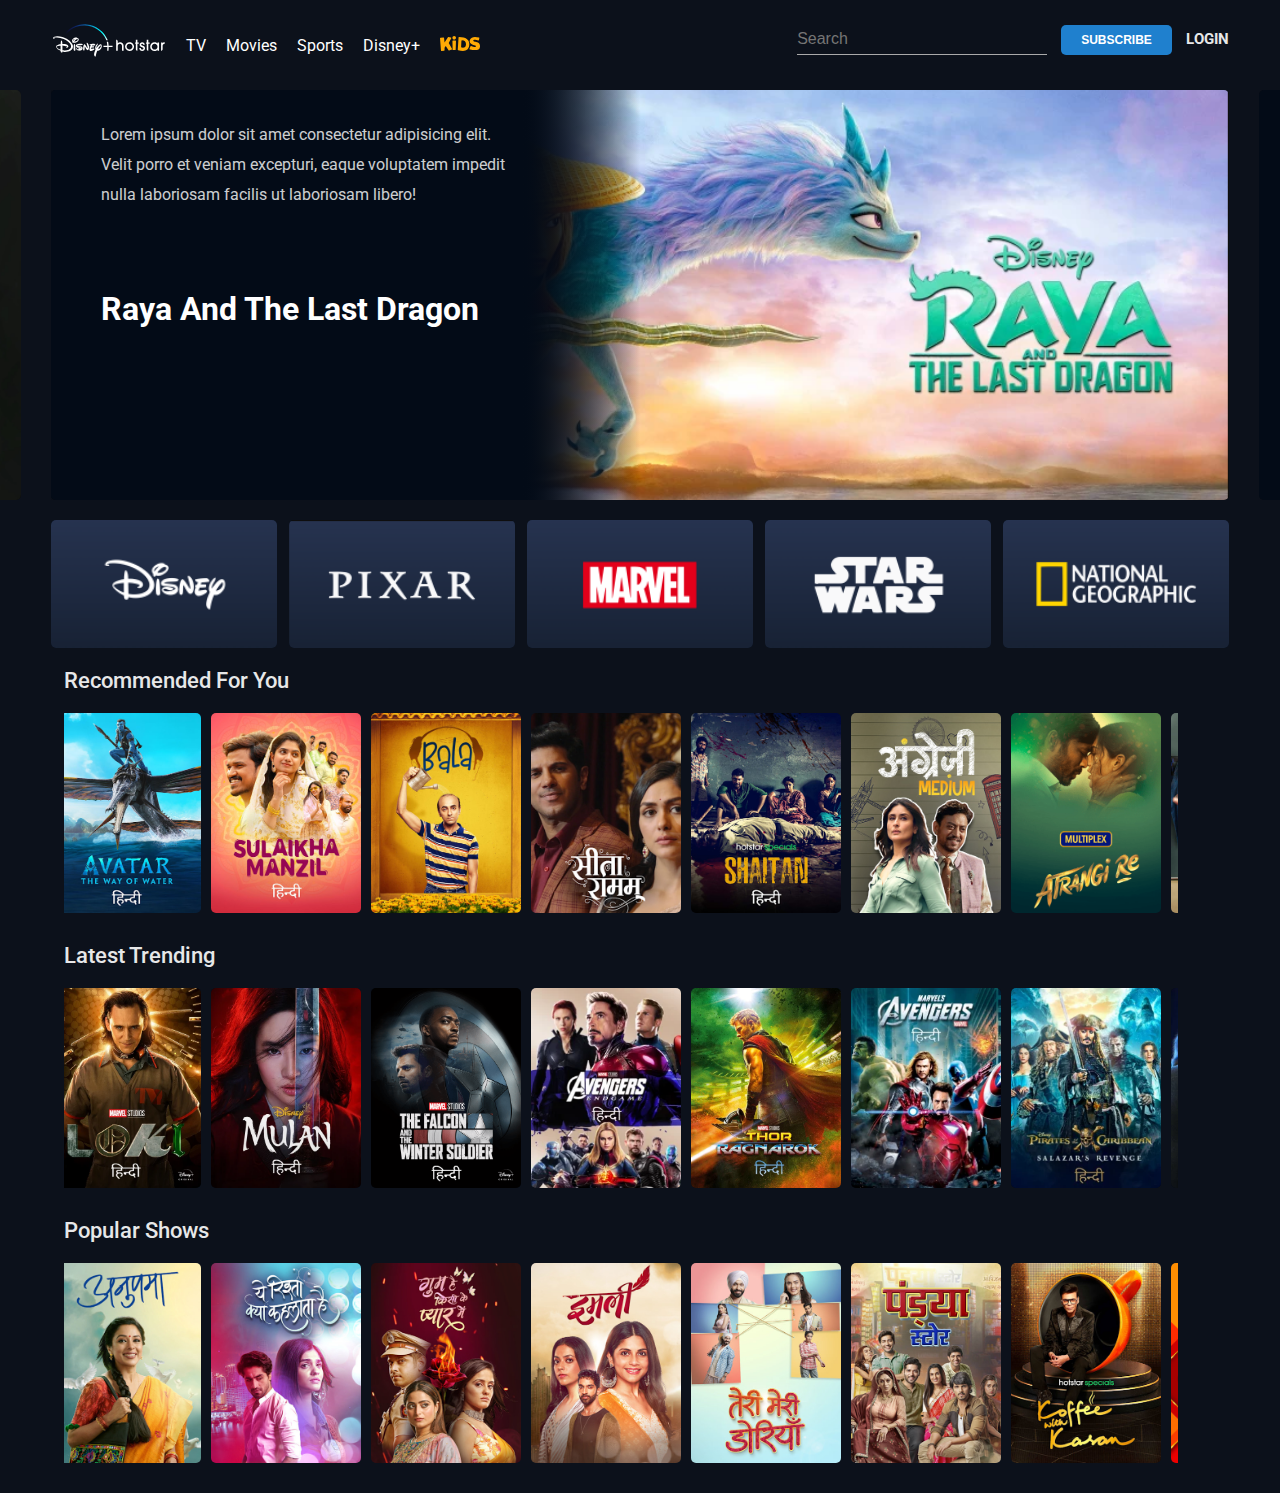
<file: Disney+Hotstar/index.html>
<!DOCTYPE html>
<html lang="en">

<head>
    <meta charset="UTF-8">
    <meta http-equiv="X-UA-Compatible" content="IE=edge">
    <meta name="viewport" content="width=device-width, initial-scale=1.0">
    <title>Disney+ Hotstar</title>
    <link rel="stylesheet" href="style.css">
    <link rel="icon" type="image/png" href="img/logo.png">
</head>

<body>

    <!-- nav bar start -->
    <div class="navbar">
        <img src="img/disney-hotstar-logo-dark.svg" alt="" class="brand-logo">
        <ul class="nav-links">
            <li class="nav-items"><a href="#">TV</a></li>
            <li class="nav-items"><a href="#">Movies</a></li>
            <li class="nav-items"><a href="#">Sports</a></li>
            <li class="nav-items"><a href="#">Disney+</a></li>
            <li class="nav-items"><a href="#"><img src="img/kids.svg" alt="" class="kids-icon"></a></li>
        </ul>

        <div class="right-container">
            <input type="text" placeholder="search" class="search-box">
            <button class="sub-btn">Subscribe</button>
            <a href="#" class="login-link">Login</a>
        </div>
    </div>
    <!-- nav bar end -->

    <!-- carousel section start -->
    <div class="carousel-container">
        <div class="carousel">
            <div class="slider">
                <div class="slider-content">
                    <!-- <h1 class="movie-title">Rudra: The Edge of Darkness</h1>
                    <p class="movie-desc">Lorem ipsum dolor sit amet consectetur adipisicing elit. Vitae et vel repellat
                        ipsa animi sit dicta molestiae! Impedit, laboriosam quaerat.</p> -->
                </div>
                <!-- <img src="img/slider 1.PNG.webp" alt=""> -->
            </div>
        </div>
    </div>
    <!-- carousel section end -->


    <!-- video card start -->
    <div class="video-card-container">
        <!-- video card start -->
        <div class="video-card">
            <img src="img/disney.PNG" alt="" class="video-card-image">
            <video src="clip/disney.mp4" class="card-video"></video>
        </div>
        <!-- video card end -->
        <!-- video card start -->
        <div class="video-card">
            <img src="img/pixar.PNG" alt="" class="video-card-image">
            <video src="clip/pixar.mp4" class="card-video"></video>
        </div>
        <!-- video card end -->
        <!-- video card start -->
        <div class="video-card">
            <img src="img/marvel.PNG" alt="" class="video-card-image">
            <video src="clip/marvel.mp4" class="card-video"></video>
        </div>
        <!-- video card end -->
        <!-- video card start -->
        <div class="video-card">
            <img src="img/star-wars.PNG" alt="" class="video-card-image">
            <video src="clip/star-war.mp4" class="card-video"></video>
        </div>
        <!-- video card end -->
        <!-- video card start -->
        <div class="video-card">
            <img src="img/geographic.PNG" alt="" class="video-card-image">
            <video src="clip/geographic.mp4" class="card-video"></video>
        </div>
        <!-- video card end -->
    </div>
    <!-- video card end -->


    <h1 class="title">recommended for you</h1>
    <div class="movies-list">
        <button class="pre-btn"><img src="img/pre.png" alt=""></button>
    <button class="nxt-btn"><img src="img/nxt.png" alt=""></button>
    <div class="card-container">
        <div class="card">
            <img src="img/poster 13.jpeg" alt="" class="card-img">
            <div class="card-body">
                <h2 class="name">Loki</h2>
                <h6 class="desc">Lorem ipsum dolor sit amet consectetur adipisicing elit. Dolorum, esse.</h6>
                <button class="watchlist-btn">add to watchlist</button>
            </div>
        </div>
        <div class="card">
            <img src="img/poster 14.jpeg" alt="" class="card-img">
            <div class="card-body">
                <h2 class="name">Mulan</h2>
                <h6 class="desc">Lorem ipsum dolor sit amet consectetur adipisicing elit. Dolorum, esse.</h6>
                <button class="watchlist-btn">add to watchlist</button>
            </div>
        </div>
        <div class="card">
            <img src="img/poster 15.jpeg" alt="" class="card-img">
            <div class="card-body">
                <h2 class="name">The Falcon</h2>
                <h6 class="desc">Lorem ipsum dolor sit amet consectetur adipisicing elit. Dolorum, esse.</h6>
                <button class="watchlist-btn">add to watchlist</button>
            </div>
        </div>
        <div class="card">
            <img src="img/poster 16.jpeg" alt="" class="card-img">
            <div class="card-body">
                <h2 class="name">Avengers Endgame</h2>
                <h6 class="desc">Lorem ipsum dolor sit amet consectetur adipisicing elit. Dolorum, esse.</h6>
                <button class="watchlist-btn">add to watchlist</button>
            </div>
        </div>
        <div class="card">
            <img src="img/poster 17.jpeg" alt="" class="card-img">
            <div class="card-body">
                <h2 class="name">Thor Rangrok</h2>
                <h6 class="desc">Lorem ipsum dolor sit amet consectetur adipisicing elit. Dolorum, esse.</h6>
                <button class="watchlist-btn">add to watchlist</button>
            </div>
        </div>
        <div class="card">
            <img src="img/poster 18.jpeg" alt="" class="card-img">
            <div class="card-body">
                <h2 class="name">Avengers</h2>
                <h6 class="desc">Lorem ipsum dolor sit amet consectetur adipisicing elit. Dolorum, esse.</h6>
                <button class="watchlist-btn">add to watchlist</button>
            </div>
        </div>
        <div class="card">
            <img src="img/poster 19.png" alt="" class="card-img">
            <div class="card-body">
                <h2 class="name">Pirates Caribian</h2>
                <h6 class="desc">Lorem ipsum dolor sit amet consectetur adipisicing elit. Dolorum, esse.</h6>
                <button class="watchlist-btn">add to watchlist</button>
            </div>
        </div>
        <div class="card">
            <img src="img/poster 20.jpeg" alt="" class="card-img">
            <div class="card-body">
                <h2 class="name">Soul</h2>
                <h6 class="desc">Lorem ipsum dolor sit amet consectetur adipisicing elit. Dolorum, esse.</h6>
                <button class="watchlist-btn">add to watchlist</button>
            </div>
        </div>
        <div class="card">
            <img src="img/poster 21.jpeg" alt="" class="card-img">
            <div class="card-body">
                <h2 class="name">Raya</h2>
                <h6 class="desc">Lorem ipsum dolor sit amet consectetur adipisicing elit. Dolorum, esse.</h6>
                <button class="watchlist-btn">add to watchlist</button>
            </div>
        </div>
        <div class="card">
            <img src="img/poster 22.jpeg" alt="" class="card-img">
            <div class="card-body">
                <h2 class="name">Luca</h2>
                <h6 class="desc">Lorem ipsum dolor sit amet consectetur adipisicing elit. Dolorum, esse.</h6>
                <button class="watchlist-btn">add to watchlist</button>
            </div>
        </div>
        <div class="card">
            <img src="img/poster 23.jpeg" alt="" class="card-img">
            <div class="card-body">
                <h2 class="name">Movie Name</h2>
                <h6 class="desc">Lorem ipsum dolor sit amet consectetur adipisicing elit. Dolorum, esse.</h6>
                <button class="watchlist-btn">add to watchlist</button>
            </div>
        </div>
    </div>
    </div>
   

    <!-- movies/shows card start -->
    
    
    <!-- movies/shows card end -->


    <!-- Latest Trending Start  -->

    <h1 class="title">Latest Trending</h1>
    <div class="movies-list">
        <button class="pre-btn"><img src="img/pre.png" alt=""></button>
    <button class="nxt-btn"><img src="img/nxt.png" alt=""></button>
    <div class="card-container">
        <div class="card">
            <img src="img/poster 1.png" alt="" class="card-img">
            <div class="card-body">
                <h2 class="name">Loki</h2>
                <h6 class="desc">Lorem ipsum dolor sit amet consectetur adipisicing elit. Dolorum, esse.</h6>
                <button class="watchlist-btn">add to watchlist</button>
            </div>
        </div>
        <div class="card">
            <img src="img/poster 2.png" alt="" class="card-img">
            <div class="card-body">
                <h2 class="name">Mulan</h2>
                <h6 class="desc">Lorem ipsum dolor sit amet consectetur adipisicing elit. Dolorum, esse.</h6>
                <button class="watchlist-btn">add to watchlist</button>
            </div>
        </div>
        <div class="card">
            <img src="img/poster 3.png" alt="" class="card-img">
            <div class="card-body">
                <h2 class="name">The Falcon</h2>
                <h6 class="desc">Lorem ipsum dolor sit amet consectetur adipisicing elit. Dolorum, esse.</h6>
                <button class="watchlist-btn">add to watchlist</button>
            </div>
        </div>
        <div class="card">
            <img src="img/poster 4.png" alt="" class="card-img">
            <div class="card-body">
                <h2 class="name">Avengers Endgame</h2>
                <h6 class="desc">Lorem ipsum dolor sit amet consectetur adipisicing elit. Dolorum, esse.</h6>
                <button class="watchlist-btn">add to watchlist</button>
            </div>
        </div>
        <div class="card">
            <img src="img/poster 5.png" alt="" class="card-img">
            <div class="card-body">
                <h2 class="name">Thor Rangrok</h2>
                <h6 class="desc">Lorem ipsum dolor sit amet consectetur adipisicing elit. Dolorum, esse.</h6>
                <button class="watchlist-btn">add to watchlist</button>
            </div>
        </div>
        <div class="card">
            <img src="img/poster 6.png" alt="" class="card-img">
            <div class="card-body">
                <h2 class="name">Avengers</h2>
                <h6 class="desc">Lorem ipsum dolor sit amet consectetur adipisicing elit. Dolorum, esse.</h6>
                <button class="watchlist-btn">add to watchlist</button>
            </div>
        </div>
        <div class="card">
            <img src="img/poster 7.png" alt="" class="card-img">
            <div class="card-body">
                <h2 class="name">Pirates Caribian</h2>
                <h6 class="desc">Lorem ipsum dolor sit amet consectetur adipisicing elit. Dolorum, esse.</h6>
                <button class="watchlist-btn">add to watchlist</button>
            </div>
        </div>
        <div class="card">
            <img src="img/poster 8.png" alt="" class="card-img">
            <div class="card-body">
                <h2 class="name">Soul</h2>
                <h6 class="desc">Lorem ipsum dolor sit amet consectetur adipisicing elit. Dolorum, esse.</h6>
                <button class="watchlist-btn">add to watchlist</button>
            </div>
        </div>
        <div class="card">
            <img src="img/poster 9.png" alt="" class="card-img">
            <div class="card-body">
                <h2 class="name">Raya</h2>
                <h6 class="desc">Lorem ipsum dolor sit amet consectetur adipisicing elit. Dolorum, esse.</h6>
                <button class="watchlist-btn">add to watchlist</button>
            </div>
        </div>
        <div class="card">
            <img src="img/poster 10.png" alt="" class="card-img">
            <div class="card-body">
                <h2 class="name">Luca</h2>
                <h6 class="desc">Lorem ipsum dolor sit amet consectetur adipisicing elit. Dolorum, esse.</h6>
                <button class="watchlist-btn">add to watchlist</button>
            </div>
        </div>
        <div class="card">
            <img src="img/poster 11.png" alt="" class="card-img">
            <div class="card-body">
                <h2 class="name">Movie Name</h2>
                <h6 class="desc">Lorem ipsum dolor sit amet consectetur adipisicing elit. Dolorum, esse.</h6>
                <button class="watchlist-btn">add to watchlist</button>
            </div>
        </div>
        <div class="card">
            <img src="img/poster 12.png" alt="" class="card-img">
            <div class="card-body">
                <h2 class="name">Movie Name</h2>
                <h6 class="desc">Lorem ipsum dolor sit amet consectetur adipisicing elit. Dolorum, esse.</h6>
                <button class="watchlist-btn">add to watchlist</button>
            </div>
        </div>
        <div class="card">
            <img src="img/poster 1.png" alt="" class="card-img">
            <div class="card-body">
                <h2 class="name">Movie Name</h2>
                <h6 class="desc">Lorem ipsum dolor sit amet consectetur adipisicing elit. Dolorum, esse.</h6>
                <button class="watchlist-btn">add to watchlist</button>
            </div>
        </div>
    </div>
    </div>  
    

    <!-- Latest Trending End  -->

    <!-- Popular shows start  -->

    <h1 class="title">Popular Shows</h1>   
    <div class="movies-list">
        <button class="pre-btn"><img src="img/pre.png" alt=""></button>
    <button class="nxt-btn"><img src="img/nxt.png" alt=""></button>
    <div class="card-container">
        <div class="card">
            <img src="img/poster 24.jpeg" alt="" class="card-img">
            <div class="card-body">
                <h2 class="name">Loki</h2>
                <h6 class="desc">Lorem ipsum dolor sit amet consectetur adipisicing elit. Dolorum, esse.</h6>
                <button class="watchlist-btn">add to watchlist</button>
            </div>
        </div>
        <div class="card">
            <img src="img/poster 25.jpeg" alt="" class="card-img">
            <div class="card-body">
                <h2 class="name">Mulan</h2>
                <h6 class="desc">Lorem ipsum dolor sit amet consectetur adipisicing elit. Dolorum, esse.</h6>
                <button class="watchlist-btn">add to watchlist</button>
            </div>
        </div>
        <div class="card">
            <img src="img/poster 26.jpeg" alt="" class="card-img">
            <div class="card-body">
                <h2 class="name">The Falcon</h2>
                <h6 class="desc">Lorem ipsum dolor sit amet consectetur adipisicing elit. Dolorum, esse.</h6>
                <button class="watchlist-btn">add to watchlist</button>
            </div>
        </div>
        <div class="card">
            <img src="img/poster 27.jpeg" alt="" class="card-img">
            <div class="card-body">
                <h2 class="name">Avengers Endgame</h2>
                <h6 class="desc">Lorem ipsum dolor sit amet consectetur adipisicing elit. Dolorum, esse.</h6>
                <button class="watchlist-btn">add to watchlist</button>
            </div>
        </div>
        <div class="card">
            <img src="img/poster 28.jpeg" alt="" class="card-img">
            <div class="card-body">
                <h2 class="name">Thor Rangrok</h2>
                <h6 class="desc">Lorem ipsum dolor sit amet consectetur adipisicing elit. Dolorum, esse.</h6>
                <button class="watchlist-btn">add to watchlist</button>
            </div>
        </div>
        <div class="card">
            <img src="img/poster 29.jpeg" alt="" class="card-img">
            <div class="card-body">
                <h2 class="name">Avengers</h2>
                <h6 class="desc">Lorem ipsum dolor sit amet consectetur adipisicing elit. Dolorum, esse.</h6>
                <button class="watchlist-btn">add to watchlist</button>
            </div>
        </div>
        <div class="card">
            <img src="img/poster 30.jpeg" alt="" class="card-img">
            <div class="card-body">
                <h2 class="name">Pirates Caribian</h2>
                <h6 class="desc">Lorem ipsum dolor sit amet consectetur adipisicing elit. Dolorum, esse.</h6>
                <button class="watchlist-btn">add to watchlist</button>
            </div>
        </div>
        <div class="card">
            <img src="img/poster 31.jpeg" alt="" class="card-img">
            <div class="card-body">
                <h2 class="name">Soul</h2>
                <h6 class="desc">Lorem ipsum dolor sit amet consectetur adipisicing elit. Dolorum, esse.</h6>
                <button class="watchlist-btn">add to watchlist</button>
            </div>
        </div>
        <div class="card">
            <img src="img/poster 32.jpeg" alt="" class="card-img">
            <div class="card-body">
                <h2 class="name">Raya</h2>
                <h6 class="desc">Lorem ipsum dolor sit amet consectetur adipisicing elit. Dolorum, esse.</h6>
                <button class="watchlist-btn">add to watchlist</button>
            </div>
        </div>
        <div class="card">
            <img src="img/poster 33.jpeg" alt="" class="card-img">
            <div class="card-body">
                <h2 class="name">Luca</h2>
                <h6 class="desc">Lorem ipsum dolor sit amet consectetur adipisicing elit. Dolorum, esse.</h6>
                <button class="watchlist-btn">add to watchlist</button>
            </div>
        </div>
        <div class="card">
            <img src="img/poster 34.jpeg" alt="" class="card-img">
            <div class="card-body">
                <h2 class="name">Movie Name</h2>
                <h6 class="desc">Lorem ipsum dolor sit amet consectetur adipisicing elit. Dolorum, esse.</h6>
                <button class="watchlist-btn">add to watchlist</button>
            </div>
        </div>
        <div class="card">
            <img src="img/poster 35.jpeg" alt="" class="card-img">
            <div class="card-body">
                <h2 class="name">Movie Name</h2>
                <h6 class="desc">Lorem ipsum dolor sit amet consectetur adipisicing elit. Dolorum, esse.</h6>
                <button class="watchlist-btn">add to watchlist</button>
            </div>
        </div>
        <div class="card">
            <img src="img/poster 36.jpeg" alt="" class="card-img">
            <div class="card-body">
                <h2 class="name">Movie Name</h2>
                <h6 class="desc">Lorem ipsum dolor sit amet consectetur adipisicing elit. Dolorum, esse.</h6>
                <button class="watchlist-btn">add to watchlist</button>
            </div>
        </div>
    </div>
    </div>

    <!---- js file-->
    <script src="slider-data.js"></script>
    <script src="app.js"></script>

</body>

</html>
</file>
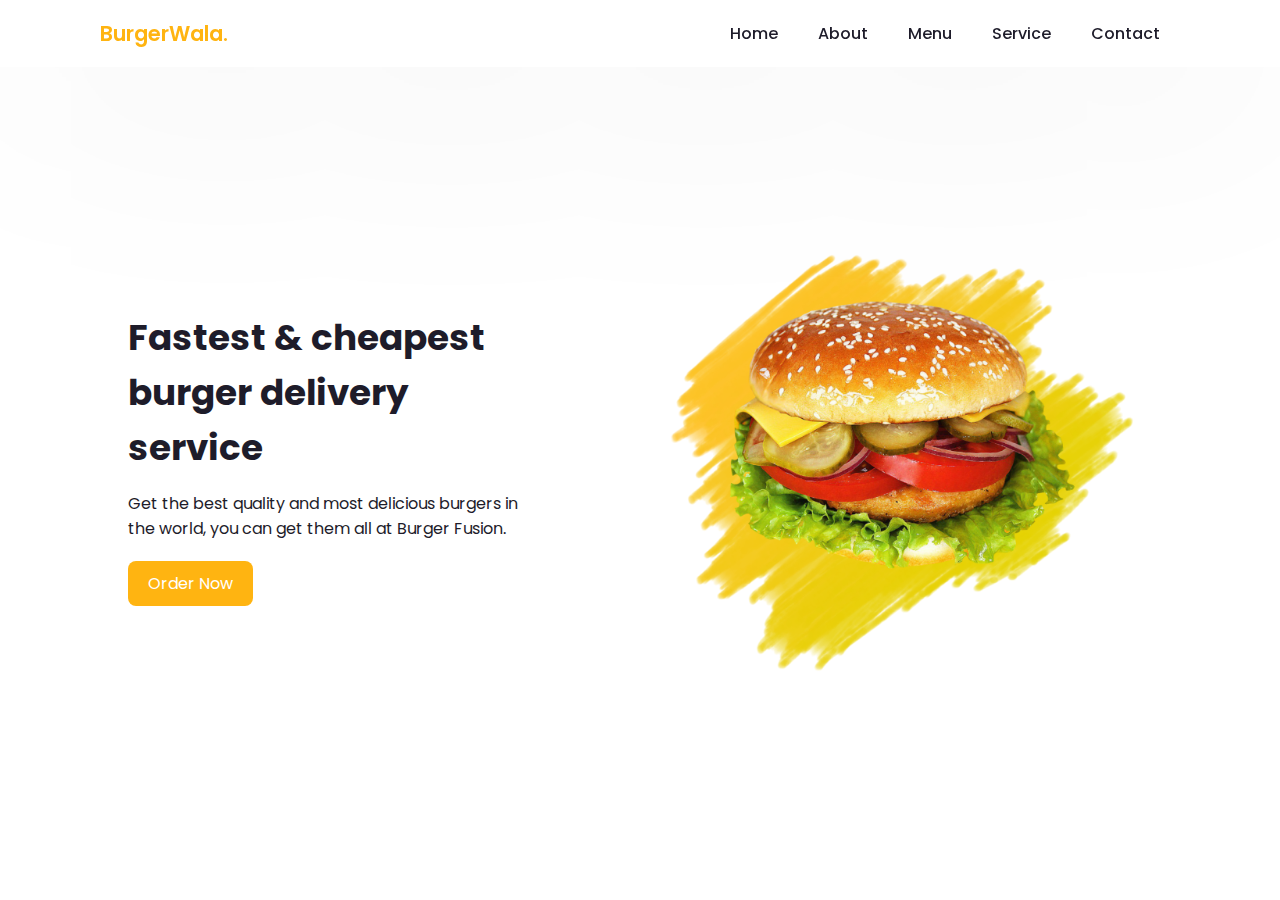
<file: Landing Page/index.html>
<!DOCTYPE html>
<html lang="en">
  <head>
    <meta charset="UTF-8" />
    <meta http-equiv="X-UA-Compatible" content="IE=edge" />
    <meta name="viewport" content="width=device-width, initial-scale=1.0" />
    <title>BurgerWala</title>
    <link rel="stylesheet" href="style.css" />
    <link
      rel="stylesheet"
      href="https://unpkg.com/boxicons@latest/css/boxicons.min.css"
    />
  </head>
  <body>
    <header>
      <a href="" class="logo">BurgerWala.</a>
      <div class="bx bx-menu" id="menu-icon"></div>
      <ul class="navbar">
        <li><a href="#home">Home</a></li>
        <li><a href="#about">About</a></li>
        <li><a href="#menu">Menu</a></li>
        <li><a href="#service">Service</a></li>
        <li><a href="#contact">Contact</a></li>
      </ul>
    </header>

    <!-- Home-Section -->
    <section class="home" id="home">
      <div class="home-text">
        <h2>
          Fastest & cheapest <br />
          burger delivery <br />
          service
        </h2>
        <p>
          Get the best quality and most delicious burgers in <br />
          the world, you can get them all at Burger Fusion.
        </p>
        <a href="#" class="btn">Order Now</a>
      </div>
      <div class="home-img">
        <img src="./img/brgr-img.png" alt="burger" />
      </div>
    </section>
  </body>
</html>
</file>
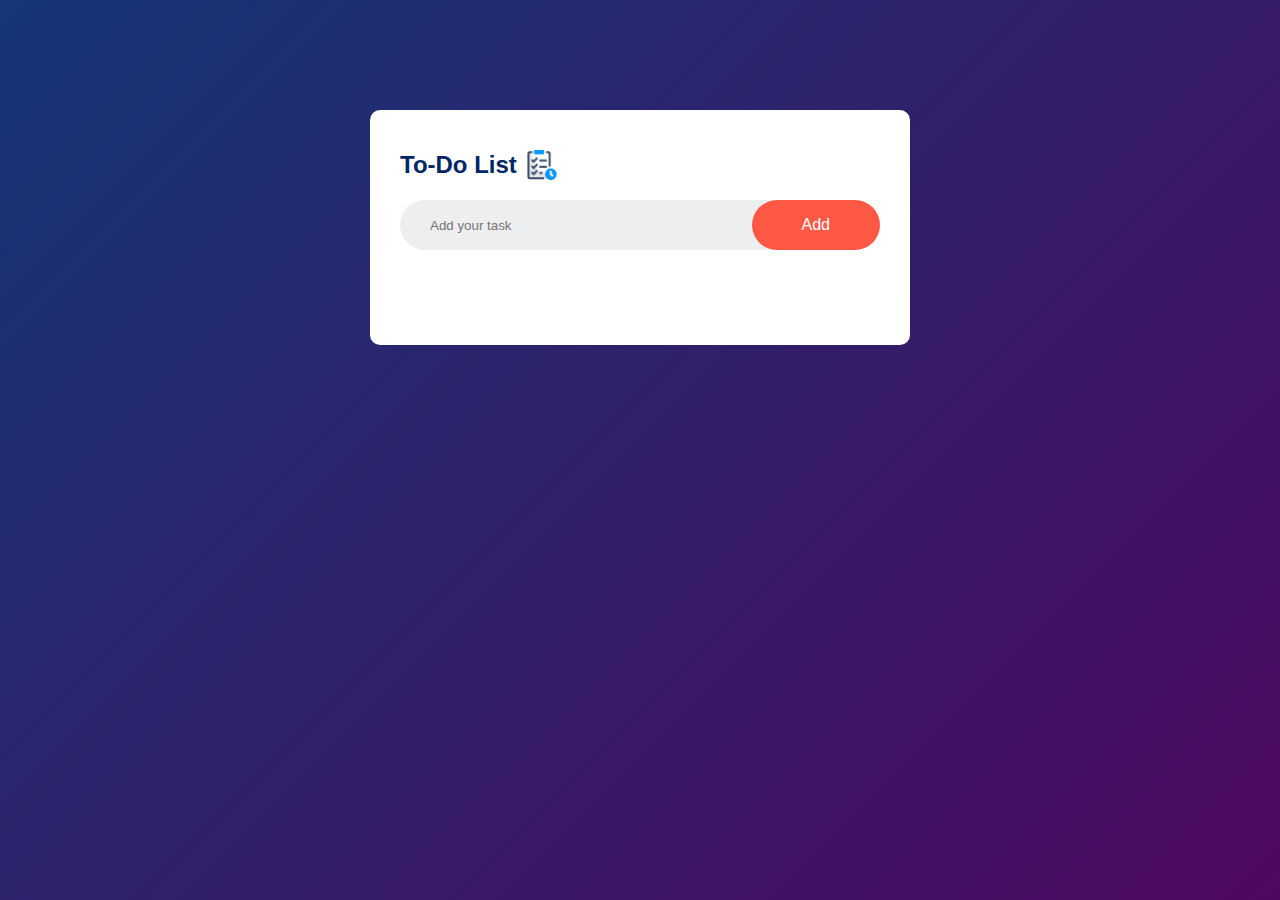
<file: TodoList/index.html>
<!DOCTYPE html>
<html lang="en">

<head>
    <meta charset="UTF-8">
    <meta http-equiv="X-UA-Compatible" content="IE=edge">
    <meta name="viewport" content="width=device-width, initial-scale=1.0">
    <title>Todo List</title>
    <link rel="stylesheet" href="./style.css">
</head>

<body>
    <div class="container">
        <div class="todo-app">
            <h2>To-Do List <img src="./img/icon.png" alt="icon"></h2>
            <div class="row">
                <input type="text" id="input-box" placeholder="Add your task">
                <button onclick="addTask()">Add</button>
            </div>
            <ul id="list-container">
                <!-- <li class="checked">Mango</li>
                <li>Apple</li>
                <li>Lichi</li> -->
            </ul>
        </div>
    </div>
<script src="./script.js"></script>
</body>
</html>
</file>
<file: Disney+Hotstar/style.css>
@import url('https://fonts.googleapis.com/css2?family=Roboto:ital,wght@0,100;0,300;0,400;0,500;0,700;0,900;1,100;1,300;1,400;1,500;1,700;1,900&display=swap');

*{
    padding: 0;
    margin: 0;
    box-sizing: border-box;
}

body{
    width: 100%;
    background: #0c111b;
    position: relative;
    font-family: 'Roboto', sans-serif;
}

.navbar{
    width: 100%;
    height: 80px;
    position: fixed;
    top: 0;
    left: 0;
    padding: 0 4%;
    background: #0c111b;
    z-index: 9;
    display: flex;
    align-items: center;
}

.brand-logo{
    width: 115px;
    height: 45px;
}

.nav-links{
    margin-top: 10px;
    display: flex;
    list-style: none;
}

.nav-items a{
    text-decoration: none;
    margin-left: 20px;
    text-transform: capitalize;
    color: #fff;
    opacity: 9;
}

.kids-icon{
    width: 40px;
    height: 15px;
}

.right-container{
    display: block;
    margin-left: auto;
}

.search-box{
    border: none;
    border-bottom: 1px solid #aaa;
    background: transparent;
    outline: none;
    height: 30px;
    color: #fff;
    width: 250px;
    text-transform: capitalize;
    font-size: 16px;
    font-weight: 500;
    transition: 0.5s;
}

.search-box:focus{
    width: 400px;
    border-color: #1f80ce;
}

.sub-btn{
    background: #1f80ce;
    height: 30px;
    padding: 0 20px;
    color: #fff;
    border-radius: 5px;
    border: none;
    outline: none;
    text-transform: uppercase;
    font-weight: 700;
    font-size: 12px;
    margin: 0 10px;
}

.login-link{
    color: #fff;
    opacity: 0.9;
    text-transform: uppercase;
    font-weight: 700;
    font-size: 15px;
    margin-top: 80px;
    text-decoration: none;
}

/* carousel section start */

.carousel-container{
    position: relative;
    width: 100%;
    height: 450px;
    padding: 20px 0;
    overflow-x: hidden;
    margin-top: 70px;
}

.carousel{
    display: flex;
    width: 92%;
    height: 100%;
    position: relative;
    margin: auto;
    background: rgba(0, 0, 0, 0.1);
}

.slider{
    flex: 0 0 auto;
    margin-right: 30px;
    position: relative;
    background: rgba(0, 0, 0, 0.5);
    border-radius: 5px;
    width: 100%;
    height: 100%;
    left: 0;
    transition: 1s;
    overflow: hidden;
}

.slider img{
        width: 70%;
        min-height: 100%;
        object-fit: cover;
        display: block;
        margin-left: auto;
}

.slider-content{
    position: absolute;
    width: 50%;
    height: 100%;
    color: white;
    background: linear-gradient(to right, #030b17 80%, #0c111b00);
    z-index: 2;
}

.movie-title{
    padding-left: 50px;
    text-transform: capitalize;
    margin-top: 80px;
}

.movie-desc{
    width: 80%;
    line-height: 30px;
    padding-left: 50px;
    margin-top: 30px;
    opacity: 0.8;
}
/* carousel section end */

/* video section start */
.video-card-container{
    position: relative;
    width: 92%;
    margin: auto;
    height: 10vw;
    display: flex;
    margin-bottom: 20px;
    justify-content: space-between;
}

.video-card{
    position: relative;
    min-width: calc(100%/5 - 10px);
    width: calc(100%/5 - 10px);
    height: 100%;
    border-radius: 5px;
    overflow: hidden;
    background: #030b17;
}

.video-card-image,
.card-video{
    width: 100%;
    height: 100%;
    object-fit: cover;
}

.card-video{
    position: absolute;
}


.video-card:hover .video-card-image{
    display: none;
}
/* video section end */

.title{
    color: #fff;
    opacity: 0.9;
    padding-left: 5%;
    text-transform: capitalize;
    font-size: 22px;
    font-weight: 500;
}

/* movie card */
.movies-list{
    width: 100%;
    height: 220px;
    position: relative;
    margin: 10px 0 20px;
}

.card-container{
    position: absolute;
    width: 92%;
    padding-left: 4%;
    height: 220px;
    align-items: center;
    display: flex;
    margin: 0 auto;
    overflow-x: auto;
    overflow-y: visible;
    scroll-behavior: smooth;
}

.card-container::-webkit-scrollbar{
    display: none;
}

.card{
    position: relative;
    min-width: 150px;
    width: 150px;
    height: 200px;
    border-radius: 5px;
    overflow: hidden;
    margin-right: 10px;
    transition: 0.5s;
    background: #030b17;
}

.card-img{
    width: 100%;
    height: 100%;
    object-fit: cover;
}

.card:hover{
    transition: scale(1.1);
}

.card:hover .card-body:hover{
    opacity: 1;
}


.card-body{
    opacity: 0;
    width: 100%;
    height: 100%;
    position: absolute;
    top: 0;
    left: 0;
    z-index: 2;
    background: linear-gradient(to bottom, rgba(4,8,15,0), #192133 90%);
    padding: 10px;
    transition: 0.5s;
}

.name{
    color: #fff;
    font-size: 15px;
    font-weight: 500;
    text-transform: capitalize;
    margin-top: 60%;
}

.desc{
    color: #fff;
    opacity: 0.8;
    margin: 5px 0;
    font-weight: 500;
    font-size: 12px;
}

.watchlist-btn{
    position: absolute;
    width: 100%;
    text-transform: capitalize;
    background: none;
    border: none;
    font-weight: 500;
    text-align: right;
    color: rgba(255, 255, 255, 0.5);
    margin: -5px -20px;
    cursor: pointer;
    padding: 10px 5px;
    border-radius: 5px;
}

.watchlist-btn::before{
    content: '';
    position: absolute;
    top: 0;
    left: 12px;
    height: 35px;
    width: 35px;
    background-image: url(img/add.png);
    background-size: cover;
    transform: scale(0.4);
}

.watchlist-btn:hover{
    color: #fff;
}

.pre-btn,
.nxt-btn{
    position: absolute;
    top: 0;
    width: 5%;
    height: 100%;
    z-index: 2;
    border: none;
    cursor: pointer;
}

.pre-btn{
    left: 0;
    background: linear-gradient(to right, #0c111b 0%, #0c111b);
}

.nxt-btn{
    right: 0;
    background: linear-gradient(to right, #0c111b 0%, #0c111b);
}

.pre-btn img,
.nxt-btn img{
    width: 15px;
    height: 20px;
    opacity: 0;
}

.pre-btn:hover img,
.nxt-btn:hover img{
    opacity: 1;
}
/* movie card end  */
</file>
<file: Landing Page/style.css>
@import url('https://fonts.googleapis.com/css2?family=Poppins:wght@100;200;300;400;500;600;700&display=swap');

* {
    margin: 0;
    padding: 0;
    font-family: 'Poppins', sans-serif;
    box-sizing: border-box;
    scroll-behavior: smooth;
    scroll-padding-top: 4rem;
    list-style: none;
    text-decoration: none;
}

*::selection {
    background: var(--main-color);
    color: #fff;
}

:root {
    --main-color: #ffb411;
    --text-color: #1e1c2a;
    --bg-color: #fff;

    --big-font: 4rem;
    --h2-font: 2.24rem;
    --p-font: 0.9rem;
}

section {
    padding: 50px 10%;
}

body {
    color: var(--text-color);
    background: var(--bg-color);
}

header {
    position: fixed;
    width: 100%;
    top: 0;
    right: 0;
    z-index: 1;
    display: flex;
    align-items: center;
    justify-content: space-between;
    background: var(--bg-color);
    padding: 18px 100px;
    box-shadow: 0 0.5rem 50rem rgba(0,0,0, 0.1);
}

.logo {
    font-size: 1.3rem;
    font-weight: 600;
    color: var(--main-color);
}

.navbar {
    display: flex;
}

.navbar a{
    font-size: 1rem;
    padding: 10px 20px;
    color: var(--text-color);
    font-weight: 500;
}

.navbar a:hover {
    color: var(--main-color);
}

#menu-icon {
    font-size: 2rem;
    cursor: pointer;
    display: none;
}

.home {
    width: 100%;
    height: 100vh;
    display: grid;
    grid-template-columns: repeat(2, 1fr);
    align-items: center;
    gap: 1.5rem;
}

.home-img img {
    width: 100%;
}
.home-text h1 {
    color: var(--main-color)
}

.home-text h2 {
    font-size: var(--h2-font);
    margin: 1rem 0 1rem;
}

.btn {
    display: inline-block;
    background: var(--main-color);
    padding: 10px 20px;
    border-radius: 0.5rem;
    color: #fff;
    margin-top: 20px;
}

.btn:hover {
    background: #ffa400;
}
</file>
<file: TodoList/style.css>
* {
    margin: 0;
    padding: 0;
    font-family: 'Poppins', sans-serif;
    box-sizing: border-box;
}

.container {
    width: 100%;
    height: 100vh;
    background: linear-gradient(135deg, #153677, #4e085f);
    padding: 10px;
}

.todo-app {
    width: 100%;
    max-width: 540px;
    background: #fff;
    margin: 100px auto 20px;
    padding: 40px 30px 70px;
    border-radius: 10px;
}

.todo-app h2 {
    color: #002765;
    display: flex;
    align-items: center;
    margin-bottom: 20px;
}

.todo-app img {
    width: 30px;
    margin-left: 10px;
}

.row {
    display: flex;
    align-items: center;
    justify-content: space-between;
    background: #edeef0;
    border-radius: 30px;
    padding-left: 20px;
    margin-bottom: 25px;
}

input {
    flex: 1;
    border: none;
    outline: none;
    background: transparent;
    padding: 10px;
}

button {
    border: none;
    outline: none;
    padding: 16px 50px;
    background: #ff5945;
    color: #fff;
    font-size: 16px;
    cursor: pointer;
    border-radius: 40px;
}

ul li {
    list-style: none;
    font-size: 17px;
    padding: 12px 8px 12px 50px;
    user-select: none;
    cursor: pointer;
    position: relative;
}

ul li::before {
    content: "";
    position: absolute;
    height: 28px;
    width: 28px;
    border-radius: 50%;
    background-image: url(./img/unchecked.png);
    background-size: cover;
    background-position: center;
    top: 12px;
    left: 8px;
}

ul li.checked {
    color: #555;
    text-decoration: line-through;
}

ul li.checked::before {
    background-image: url(./img/checked.png);
}

ul li span {
    position: absolute;
    right: 0;
    top: 5px;
    width: 40px;
    height: 40px;
    font-size: 22px;
    color: #555;
    line-height: 40px;
    text-align: center;
    border-radius: 50%;
}

ul li span:hover {
    background: #edeef0;
}
</file>
